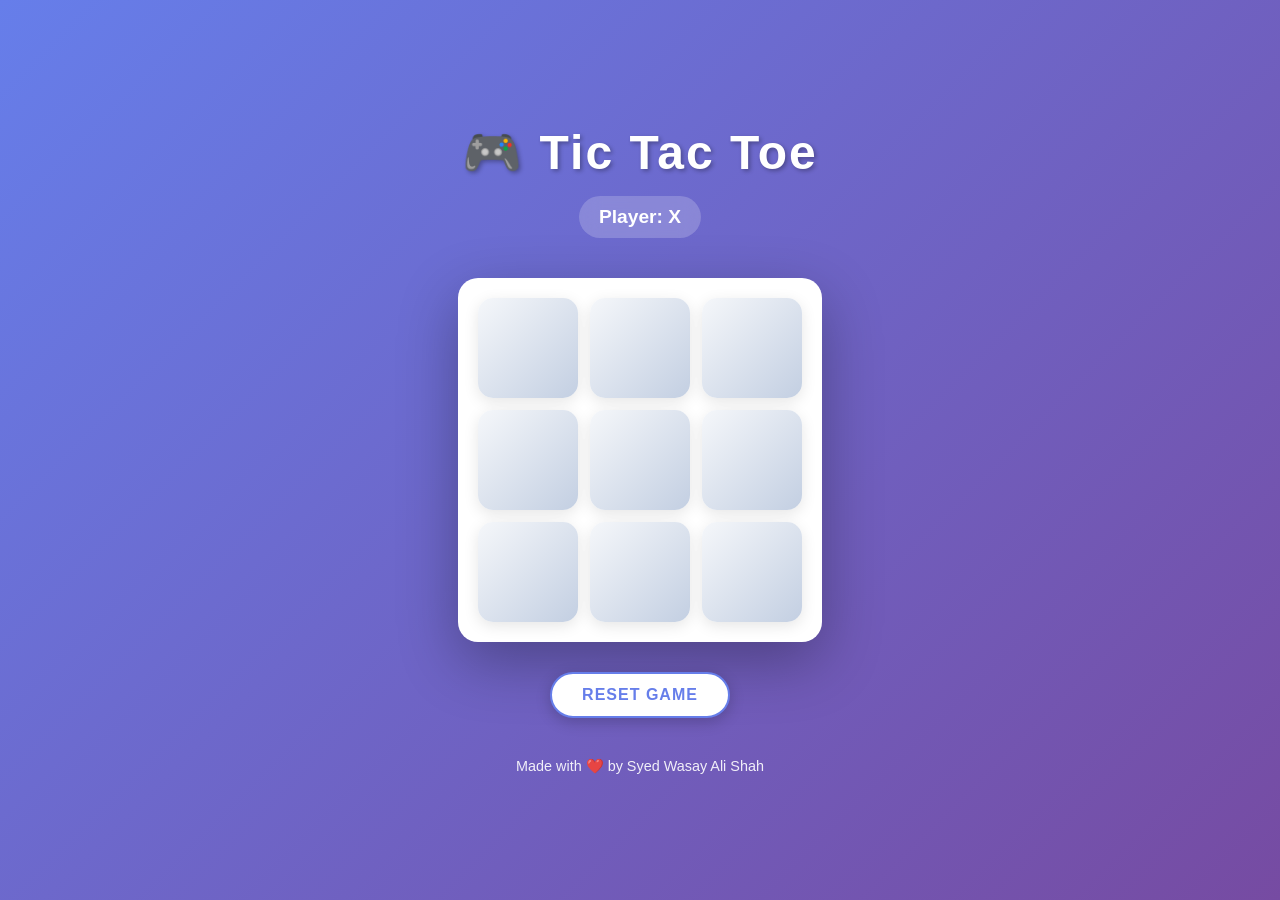
<file: Tic_Tac_Toe_Game/index.html>
<!DOCTYPE html>
<html lang="en">

<head>
    <meta charset="UTF-8">
    <meta name="viewport" content="width=device-width, initial-scale=1.0">
    <link rel="stylesheet" href="style.css">
    <title>Tic-Tac-Toe Game</title>
</head>

<body>
    <div class="container">
        <header>
            <h1>🎮 Tic Tac Toe</h1>
            <div class="turn-indicator">
                <span class="player" id="player-turn">Player: <strong>X</strong></span>
            </div>
        </header>

        <main>
            <div class="game-wrapper">
                <div class="game-board">
                    <button class="box" data-index="0"></button>
                    <button class="box" data-index="1"></button>
                    <button class="box" data-index="2"></button>
                    <button class="box" data-index="3"></button>
                    <button class="box" data-index="4"></button>
                    <button class="box" data-index="5"></button>
                    <button class="box" data-index="6"></button>
                    <button class="box" data-index="7"></button>
                    <button class="box" data-index="8"></button>
                </div>
            </div>

            <div class="msg-container hide" id="msg-container">
                <div class="win-message">
                    <p id="msg"></p>
                </div>
                <button class="btn btn-primary" id="new-btn">Play Again</button>
            </div>

            <div class="button-group">
                <button class="btn btn-secondary" id="reset-btn">Reset Game</button>
            </div>
        </main>

        <footer>
            <p>Made with ❤️ by Syed Wasay Ali Shah</p>
        </footer>
    </div>

    <script src="app.js"></script>
</body>

</html>
</file>
<file: Tic_Tac_Toe_Game/style.css>
* {
    margin: 0;
    padding: 0;
    box-sizing: border-box;
}

body {
    font-family: 'Segoe UI', Tahoma, Geneva, Verdana, sans-serif;
    background: linear-gradient(135deg, #667eea 0%, #764ba2 100%);
    min-height: 100vh;
    display: flex;
    justify-content: center;
    align-items: center;
    color: #333;
}

.container {
    width: 100%;
    max-width: 600px;
    padding: 30px 20px;
    text-align: center;
}

header {
    margin-bottom: 40px;
}

h1 {
    font-size: 3rem;
    color: white;
    text-shadow: 2px 2px 4px rgba(0, 0, 0, 0.3);
    margin-bottom: 15px;
    letter-spacing: 2px;
    animation: slideDown 0.6s ease-out;
}

.turn-indicator {
    font-size: 1.2rem;
    color: white;
    background: rgba(255, 255, 255, 0.2);
    padding: 10px 20px;
    border-radius: 25px;
    display: inline-block;
    backdrop-filter: blur(10px);
    font-weight: 600;
}

main {
    display: flex;
    flex-direction: column;
    align-items: center;
    gap: 30px;
}

.game-wrapper {
    display: flex;
    justify-content: center;
    align-items: center;
}

.game-board {
    display: grid;
    grid-template-columns: repeat(3, 1fr);
    gap: 12px;
    background: white;
    padding: 20px;
    border-radius: 20px;
    box-shadow: 0 20px 60px rgba(0, 0, 0, 0.3);
    animation: scaleIn 0.6s ease-out;
}

.box {
    width: 100px;
    height: 100px;
    border: none;
    border-radius: 15px;
    font-size: 2.5rem;
    font-weight: bold;
    cursor: pointer;
    background: linear-gradient(135deg, #f5f7fa 0%, #c3cfe2 100%);
    color: #667eea;
    transition: all 0.3s ease;
    box-shadow: 0 4px 15px rgba(0, 0, 0, 0.1);
    font-family: 'Arial Black', sans-serif;
}

.box:hover:not(:disabled) {
    transform: scale(1.05);
    box-shadow: 0 8px 25px rgba(102, 126, 234, 0.4);
    background: linear-gradient(135deg, #ffffff 0%, #e0e7ff 100%);
}

.box:active:not(:disabled) {
    transform: scale(0.95);
}

.box:disabled {
    cursor: not-allowed;
}

.msg-container {
    background: white;
    padding: 40px 30px;
    border-radius: 20px;
    box-shadow: 0 20px 60px rgba(0, 0, 0, 0.3);
    animation: slideUp 0.5s ease-out;
}

.win-message {
    margin-bottom: 25px;
}

#msg {
    font-size: 1.8rem;
    font-weight: bold;
    color: #667eea;
    margin-bottom: 15px;
}

.hide {
    display: none !important;
}

.button-group {
    display: flex;
    gap: 15px;
    justify-content: center;
    flex-wrap: wrap;
}

.btn {
    padding: 12px 30px;
    font-size: 1rem;
    font-weight: 600;
    border: none;
    border-radius: 25px;
    cursor: pointer;
    transition: all 0.3s ease;
    text-transform: uppercase;
    letter-spacing: 1px;
    box-shadow: 0 4px 15px rgba(0, 0, 0, 0.2);
}

.btn-primary {
    background: linear-gradient(135deg, #667eea 0%, #764ba2 100%);
    color: white;
}

.btn-primary:hover {
    transform: translateY(-3px);
    box-shadow: 0 8px 25px rgba(102, 126, 234, 0.4);
}

.btn-secondary {
    background: white;
    color: #667eea;
    border: 2px solid #667eea;
}

.btn-secondary:hover {
    background: #667eea;
    color: white;
    transform: translateY(-3px);
}

.btn:active {
    transform: translateY(-1px);
}

footer {
    margin-top: 40px;
    color: white;
    font-size: 0.9rem;
    opacity: 0.9;
}

/* Animations */
@keyframes slideDown {
    from {
        opacity: 0;
        transform: translateY(-30px);
    }
    to {
        opacity: 1;
        transform: translateY(0);
    }
}

@keyframes slideUp {
    from {
        opacity: 0;
        transform: translateY(30px);
    }
    to {
        opacity: 1;
        transform: translateY(0);
    }
}

@keyframes scaleIn {
    from {
        opacity: 0;
        transform: scale(0.9);
    }
    to {
        opacity: 1;
        transform: scale(1);
    }
}

@keyframes popIn {
    0% {
        transform: scale(0);
    }
    50% {
        transform: scale(1.1);
    }
    100% {
        transform: scale(1);
    }
}

/* Responsive Design */
@media (max-width: 480px) {
    h1 {
        font-size: 2rem;
    }

    .box {
        width: 80px;
        height: 80px;
        font-size: 2rem;
    }

    .game-board {
        gap: 10px;
        padding: 15px;
    }

    .btn {
        padding: 10px 20px;
        font-size: 0.9rem;
    }
}
#new-btn {
  padding: 10px 20px;
  font-size: large;
  border: 3px solid rgb(88, 44, 44);
  background-color: rgb(82, 76, 69);
  cursor: pointer;
}
.hide {
  display: none;
}
</file>
